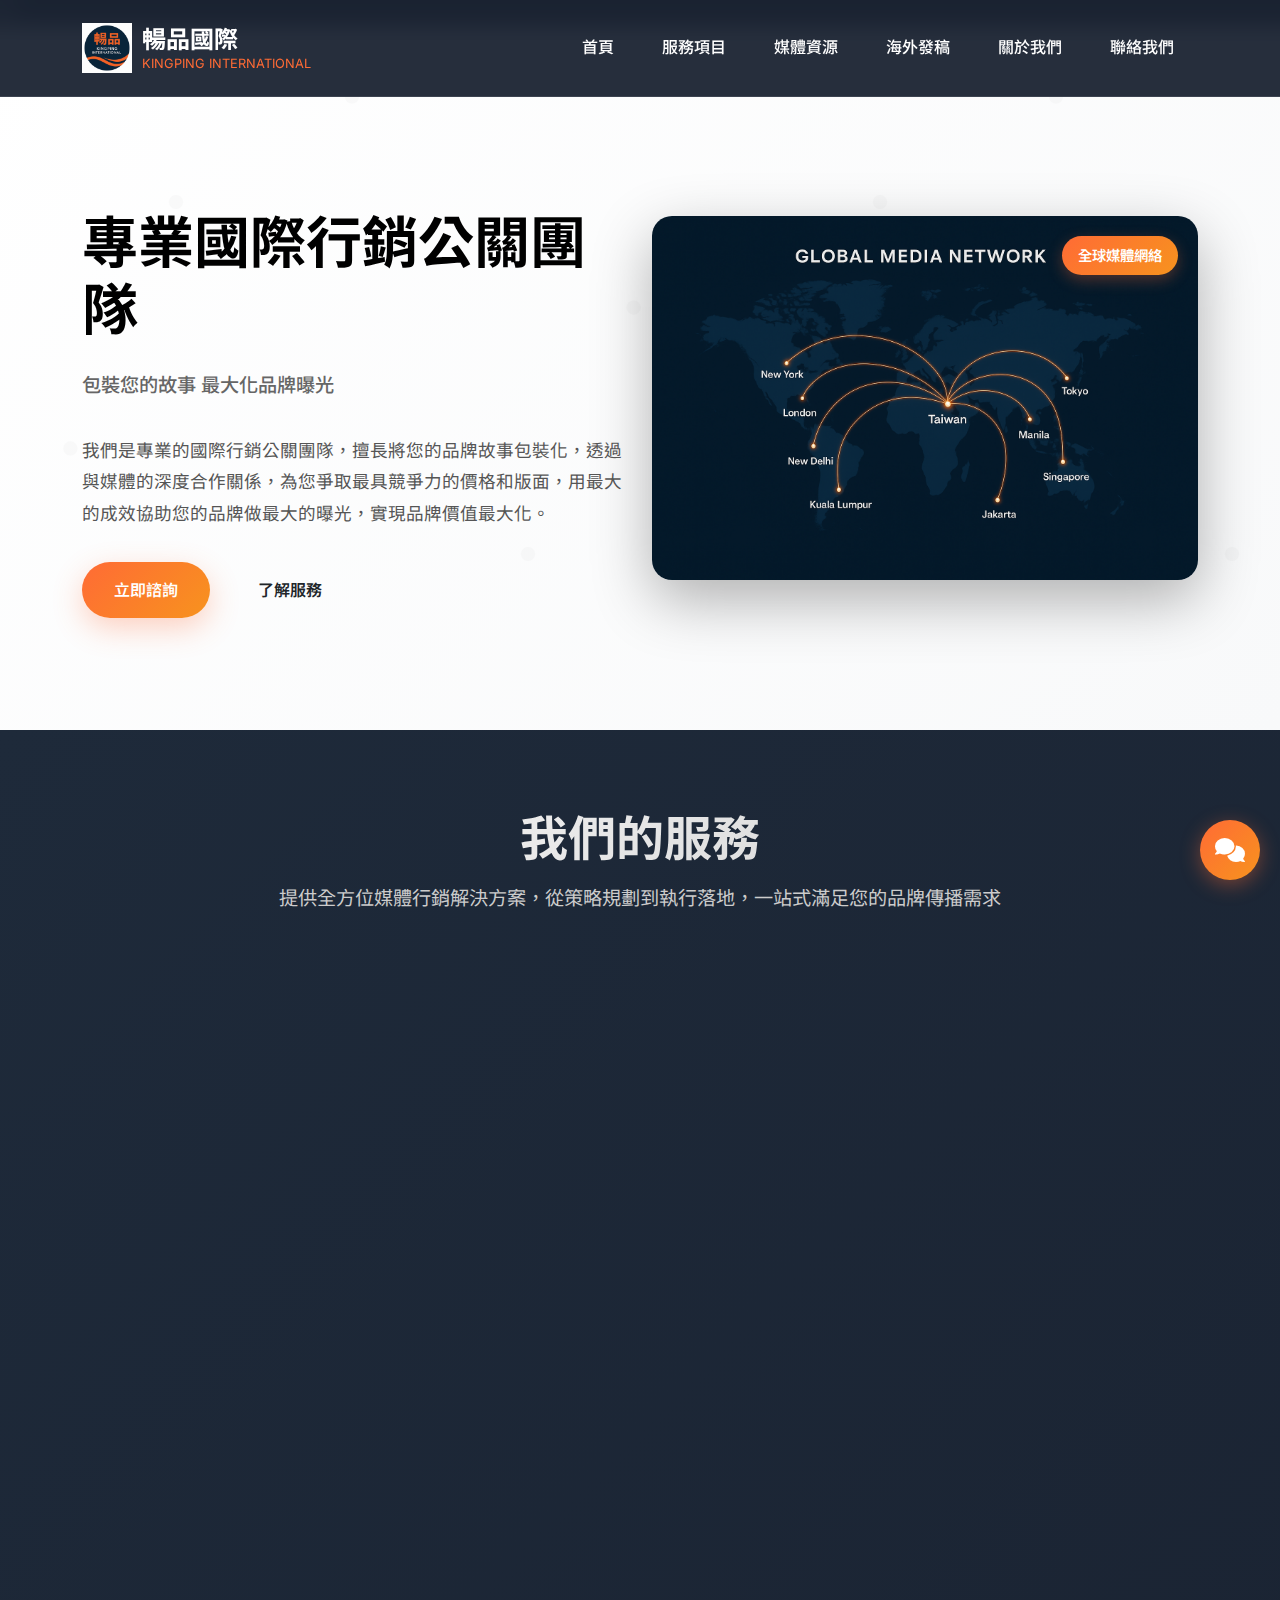
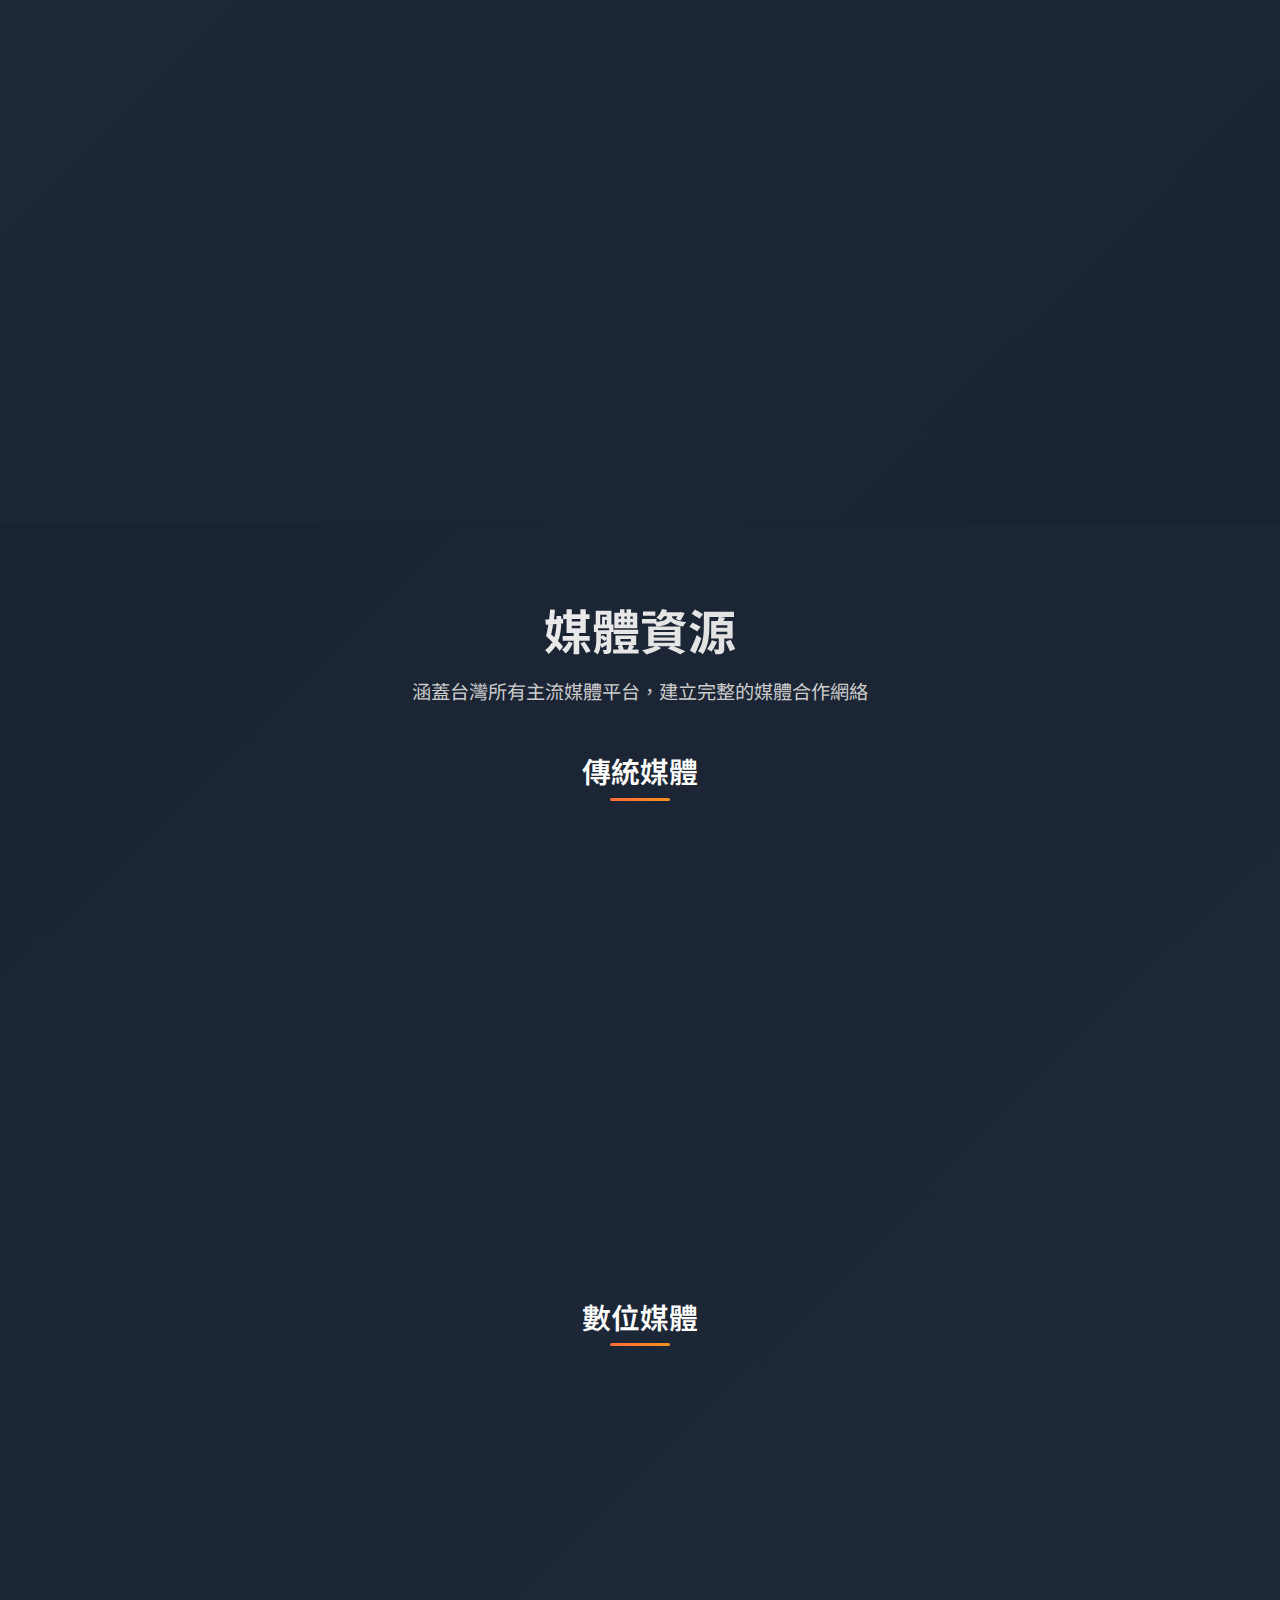
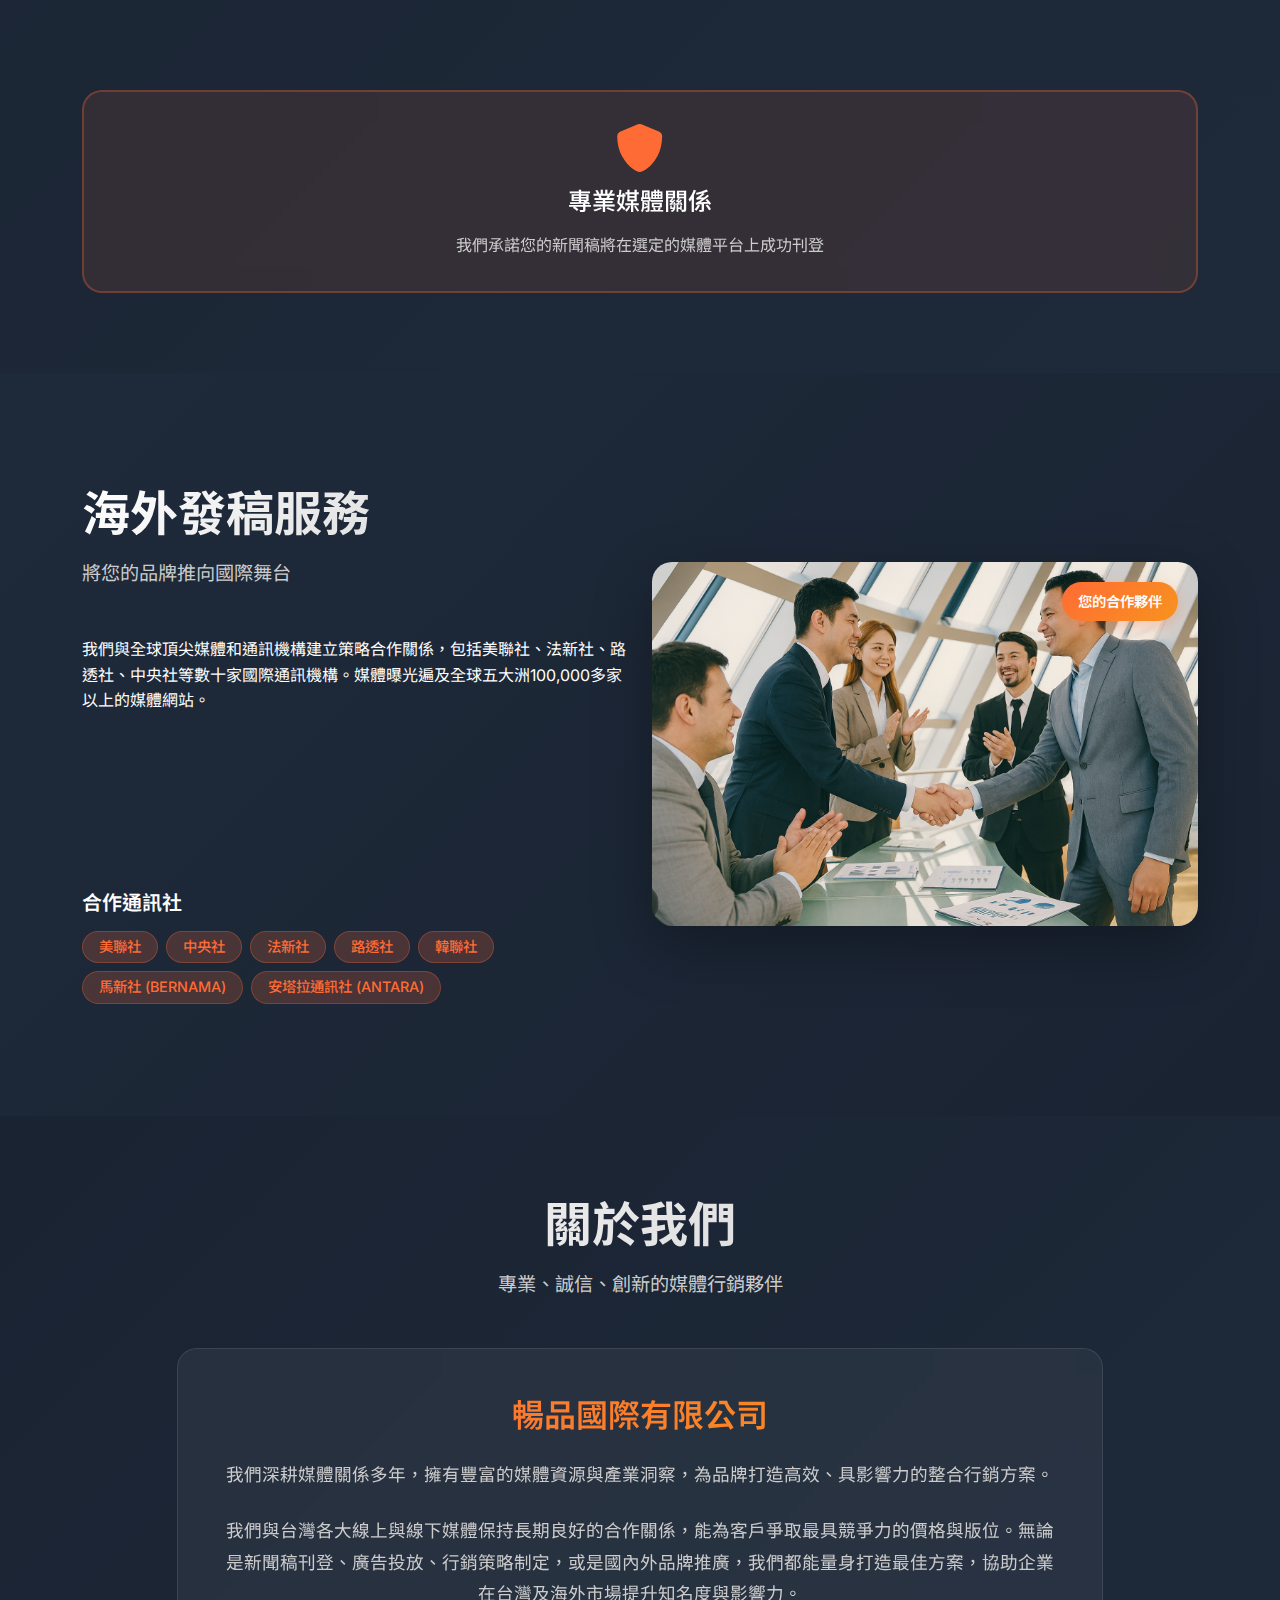
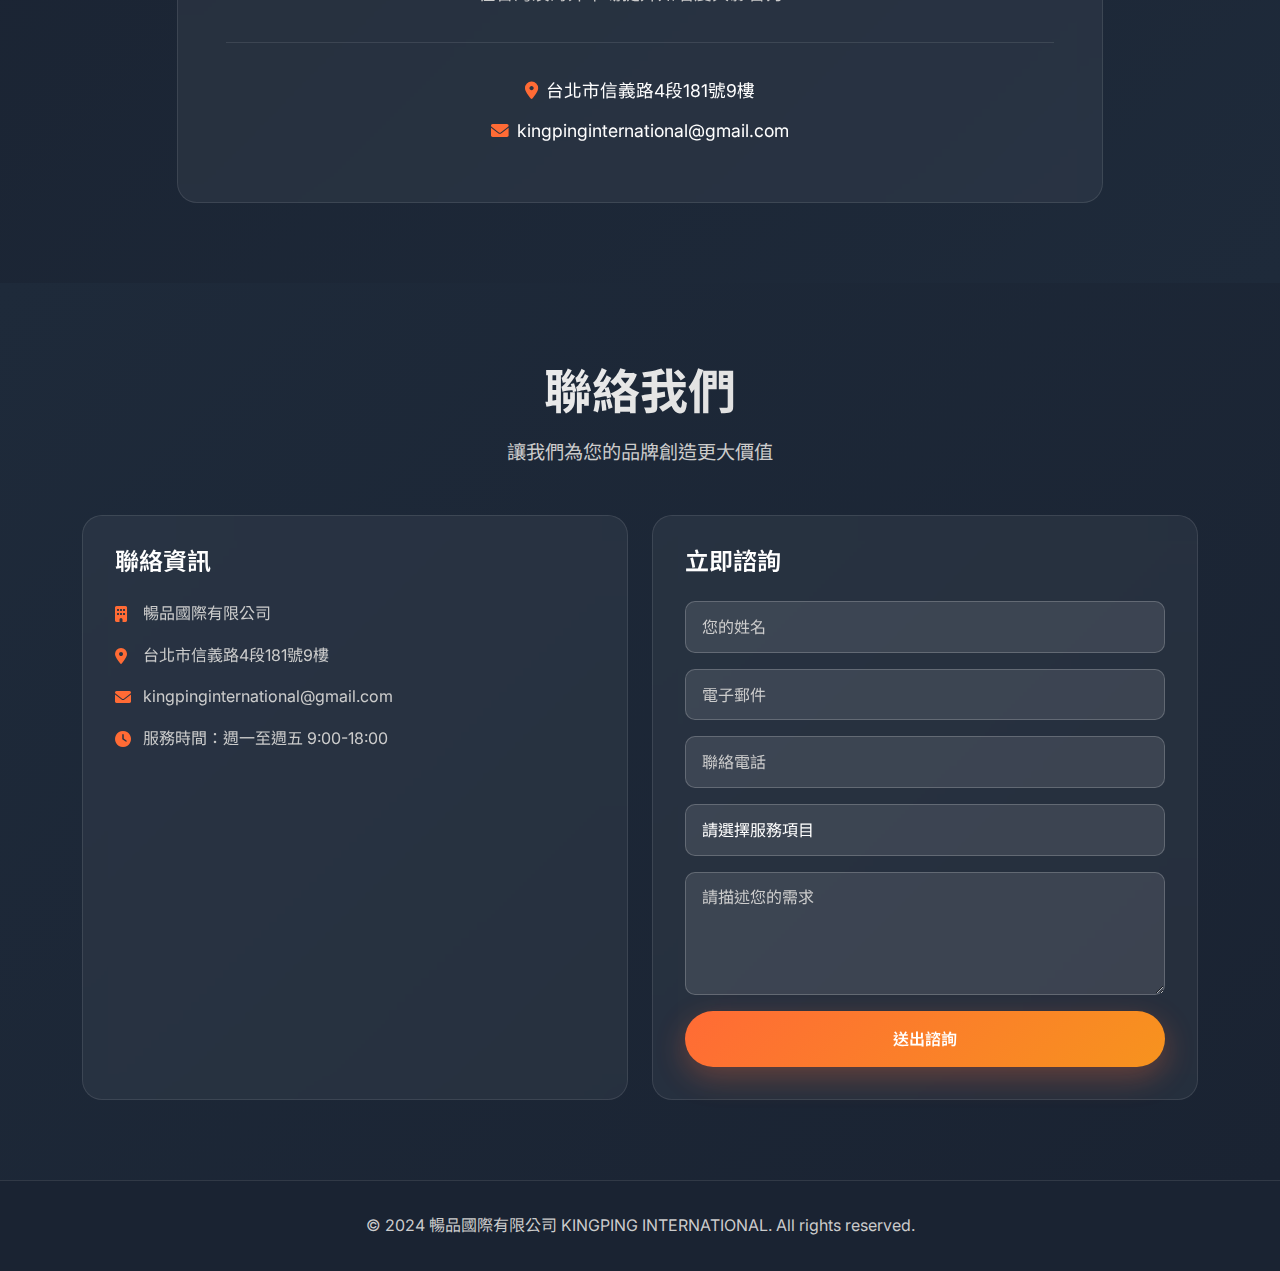
<file: index.html>
<!DOCTYPE html>
<html lang="zh-TW">
<head>
    <meta charset="UTF-8">
    <meta name="viewport" content="width=device-width, initial-scale=1.0">
    <title>暢品國際有限公司 - 您的媒體曝光專家</title>
    <link href="https://cdn.jsdelivr.net/npm/bootstrap@5.3.0/dist/css/bootstrap.min.css" rel="stylesheet">
    <link href="https://cdnjs.cloudflare.com/ajax/libs/font-awesome/6.0.0/css/all.min.css" rel="stylesheet">
    <link href="https://fonts.googleapis.com/css2?family=Inter:wght@300;400;500;600;700&family=Noto+Sans+TC:wght@300;400;500;600;700&display=swap" rel="stylesheet">
    <link rel="stylesheet" href="styles.css">
</head>
<body>
    <!-- Navigation -->
    <nav class="navbar navbar-expand-lg fixed-top">
        <div class="container">
   			<a class="navbar-brand d-flex align-items-center" href="#home">
				<img src="images/logo.jpg" alt="Logo" style="height: 50px; margin-right: 10px;">
				<div>
				暢品國際 <br><span class="brand-en">KINGPING INTERNATIONAL</span>
				</div>
			</a>
            <button class="navbar-toggler" type="button" data-bs-toggle="collapse" data-bs-target="#navbarNav">
                <span class="navbar-toggler-icon"></span>
            </button>
            <div class="collapse navbar-collapse" id="navbarNav">
                <ul class="navbar-nav ms-auto">
                    <li class="nav-item"><a class="nav-link" href="#home">首頁</a></li>
                    <li class="nav-item"><a class="nav-link" href="#services">服務項目</a></li>
                    <li class="nav-item"><a class="nav-link" href="#media">媒體資源</a></li>
                    <li class="nav-item"><a class="nav-link" href="#global">海外發稿</a></li>
                    <li class="nav-item"><a class="nav-link" href="#about">關於我們</a></li>
                    <li class="nav-item"><a class="nav-link" href="#contact">聯絡我們</a></li>
                </ul>
            </div>
        </div>
    </nav>

    <!-- Hero Section -->
    <section class="hero-section">
        <div class="container">
            <div class="row align-items-center">
                <div class="col-lg-6">
                    <div class="hero-content">
                        <h1 class="hero-title">
                            專業國際行銷公關團隊
                        </h1>
                        <h2 class="hero-subtitle">
                            包裝您的故事 最大化品牌曝光
                        </h2>
                        <p class="hero-description">
                            我們是專業的國際行銷公關團隊，擅長將您的品牌故事包裝化，透過與媒體的深度合作關係，為您爭取最具競爭力的價格和版面，用最大的成效協助您的品牌做最大的曝光，實現品牌價值最大化。
                        </p>
                        <div class="hero-buttons">
                            <a href="#contact" class="btn btn-primary">立即諮詢</a>
                            <a href="#services" class="btn btn-outline">了解服務</a>
                        </div>
                    </div>
                </div>
                <div class="col-lg-6">
                    <div class="hero-image">
                        <img src="images/global-map-hero-updated.png" alt="全球媒體網絡地圖" class="img-fluid">
                        <div class="floating-badge">全球媒體網絡</div>
                    </div>
                </div>
            </div>
        </div>
    </section>

    <!-- Services Section -->
    <section id="services" class="section services-section">
        <div class="container">
            <div class="row">
                <div class="col-12 text-center">
                    <h2 class="section-title">我們的服務</h2>
                    <p class="section-subtitle">提供全方位媒體行銷解決方案，從策略規劃到執行落地，一站式滿足您的品牌傳播需求</p>
                </div>
            </div>
            <div class="row">
                <div class="col-lg-4 col-md-6 mb-4">
                    <div class="service-card">
                        <div class="service-icon">
                            <i class="fas fa-chart-line"></i>
                        </div>
                        <h4 class="service-title">市場諮詢</h4>
                        <p class="service-description">深度分析市場趨勢與競爭環境，為您制定最適合的媒體策略，確保投資效益最大化。我們的專業團隊將為您提供詳細的市場洞察報告。</p>
                    </div>
                </div>
                <div class="col-lg-4 col-md-6 mb-4">
                    <div class="service-card">
                        <div class="service-icon">
                            <i class="fas fa-bullseye"></i>
                        </div>
                        <h4 class="service-title">媒體策略</h4>
                        <p class="service-description">根據品牌特性和目標受眾，規劃精準的媒體投放策略。從傳統媒體到數位平台，我們為您量身打造最佳的媒體組合方案。</p>
                    </div>
                </div>
                <div class="col-lg-4 col-md-6 mb-4">
                    <div class="service-card">
                        <div class="service-icon">
                            <i class="fas fa-calendar-alt"></i>
                        </div>
                        <h4 class="service-title">媒體規劃</h4>
                        <p class="service-description">制定詳細的媒體投放時程表，確保最佳曝光時機。我們會根據您的預算和目標，規劃最有效的媒體投放排程與預算配置。</p>
                    </div>
                </div>
                <div class="col-lg-4 col-md-6 mb-4">
                    <div class="service-card">
                        <div class="service-icon">
                            <i class="fas fa-edit"></i>
                        </div>
                        <h4 class="service-title">稿件完成</h4>
                        <p class="service-description">專業編輯團隊為您撰寫高品質新聞稿和宣傳內容。從內容策劃到文案撰寫，我們確保每一篇稿件都能精準傳達您的品牌訊息。</p>
                    </div>
                </div>
                <div class="col-lg-4 col-md-6 mb-4">
                    <div class="service-card">
                        <div class="service-icon">
                            <i class="fas fa-handshake"></i>
                        </div>
                        <h4 class="service-title">媒體購買</h4>
                        <p class="service-description">運用豐富的媒體關係，為您爭取最優惠的廣告版面價格。我們與各大媒體保持良好合作關係，能為您談判到最具競爭力的價格。</p>
                    </div>
                </div>
                <div class="col-lg-4 col-md-6 mb-4">
                    <div class="service-card">
                        <div class="service-icon">
                            <i class="fas fa-rocket"></i>
                        </div>
                        <h4 class="service-title">媒體投放</h4>
                        <p class="service-description">精準執行媒體投放計畫，確保廣告準時上線。我們提供即時監控服務，隨時追蹤投放效果，並根據數據進行優化調整。</p>
                    </div>
                </div>
                <div class="col-lg-4 col-md-6 mb-4">
                    <div class="service-card">
                        <div class="service-icon">
                            <i class="fas fa-chart-bar"></i>
                        </div>
                        <h4 class="service-title">曝光報告</h4>
                        <p class="service-description">提供詳細的曝光數據分析報告，讓您清楚了解投資成效。我們會定期提供專業的效果評估報告，並提出優化建議。</p>
                    </div>
                </div>
                <div class="col-lg-4 col-md-6 mb-4">
                    <div class="service-card">
                        <div class="service-icon">
                            <i class="fas fa-puzzle-piece"></i>
                        </div>
                        <h4 class="service-title">行銷策略整合</h4>
                        <p class="service-description">整合線上線下行銷資源，打造全方位品牌推廣策略。從傳統媒體到數位行銷，我們為您建構完整的品牌傳播生態系統。</p>
                    </div>
                </div>
                <div class="col-lg-4 col-md-6 mb-4">
                    <div class="service-card">
                        <div class="service-icon">
                            <i class="fas fa-users"></i>
                        </div>
                        <h4 class="service-title">Social Media & KOL 合作</h4>
                        <p class="service-description">社群媒體經營與意見領袖合作，擴大品牌影響力與觸及率。我們擁有豐富的KOL資源網絡，能為您媒合最適合的意見領袖，透過社群平台放大品牌聲量，創造話題討論度，提升品牌知名度與好感度。</p>
                    </div>
                </div>
            </div>
        </div>
    </section>

    <!-- Media Resources Section -->
    <section id="media" class="section media-section">
        <div class="container">
            <div class="row">
                <div class="col-12 text-center">
                    <h2 class="section-title">媒體資源</h2>
                    <p class="section-subtitle">涵蓋台灣所有主流媒體平台，建立完整的媒體合作網絡</p>
                </div>
            </div>

            <!-- Media Categories -->
            <div class="media-category">
                <h3 class="category-title">傳統媒體</h3>
                <div class="media-logos-row">
                    <div class="media-logo-item">
                        <img src="images/CTN.png" alt="中國時報" class="media-logo">
                        <div class="media-name">中國時報</div>
                    </div>
                    <div class="media-logo-item">
                        <img src="images/Biz_D.png" alt="工商時報" class="media-logo">
                        <div class="media-name">工商時報</div>
                    </div>
                    <div class="media-logo-item">
                        <img src="images/Eco_D.jpg" alt="經濟日報" class="media-logo">
                        <div class="media-name">經濟日報</div>
                    </div>
                    <div class="media-logo-item">
                        <img src="images/UDN.png" alt="聯合報" class="media-logo">
                        <div class="media-name">聯合報</div>
                    </div>
                    <div class="media-logo-item">
                        <img src="images/SKY_M.png" alt="天下雜誌" class="media-logo">
                        <div class="media-name">天下雜誌</div>
                    </div>
                    <div class="media-logo-item">
                        <img src="images/NEXT_T.jpg" alt="壹電視" class="media-logo">
                        <div class="media-name">壹電視</div>
                    </div>
                    <div class="media-logo-item">
                        <img src="images/TAN_R.png" alt="新唐人" class="media-logo">
                        <div class="media-name">新唐人</div>
                    </div>
                    <div class="media-logo-item">
                        <img src="images/DIG_T.webp" alt="數位時代" class="media-logo">
                        <div class="media-name">數位時代</div>
                    </div>
                    <div class="media-logo-item">
                        <img src="images/SAN_T.jpg" alt="三立電視" class="media-logo">
                        <div class="media-name">三立電視</div>
                    </div>
                    <div class="media-logo-item">
                        <img src="images/FEI_N.png" alt="非凡電視" class="media-logo">
                        <div class="media-name">非凡電視</div>
                    </div>
                    <div class="media-logo-item">
                        <img src="images/DON_N.jpg" alt="東森新聞" class="media-logo">
                        <div class="media-name">東森新聞</div>
                    </div>
                    <div class="media-logo-item">
                        <img src="images/TVBS.jpg" alt="TVBS" class="media-logo">
                        <div class="media-name">TVBS</div>
                    </div>
                    <div class="media-logo-item">
                        <img src="images/LIN_T.png" alt="LINE新聞" class="media-logo">
                        <div class="media-name">LINE 新聞</div>
                    </div>

                    <div class="media-logo-item">
                        <img src="images/CTWANT.png" alt="CTWANT" class="media-logo">
                        <div class="media-name">CTWANT</div>
                    </div>
                    <div class="media-logo-item">
                        <img src="images/MIN_T.jpg" alt="民視" class="media-logo">
                        <div class="media-name">民視</div>
                    </div>
                    <div class="media-logo-item">
                        <img src="images/Biz_W.png" alt="商業周刊" class="media-logo">
                        <div class="media-name">商業周刊</div>
                    </div>
                    <div class="media-logo-item">
                        <img src="images/Far_S.jpg" alt="遠見雜誌" class="media-logo">
                        <div class="media-name">遠見雜誌</div>
                    </div>
                    <div class="media-logo-item">
                        <img src="images/ELLE.png" alt="ELLE" class="media-logo">
                        <div class="media-name">ELLE</div>
                    </div>
                    <div class="media-logo-item">
                        <img src="images/Harper's_Bazaar_Logo.jpg" alt="Harper's Bazaar" class="media-logo">
                        <div class="media-name">Harper's Bazaar</div>
                    </div>
                    <div class="media-logo-item">
                        <img src="images/ARCH.png" alt="ARCH雅趣" class="media-logo">
                        <div class="media-name">ARCH雅趣</div>
                    </div>
                </div>
            </div>

            <div class="media-category">
                <h3 class="category-title">數位媒體</h3>
                <div class="media-logos-row">
                    <div class="media-logo-item">
                        <img src="images/ETToady_logo.svg.png" alt="ETtoday新聞雲" class="media-logo">
                        <div class="media-name">ETtoday新聞雲</div>
                    </div>
                    <div class="media-logo-item">
                        <img src="images/Key_R.png" alt="關鍵評論網" class="media-logo">
                        <div class="media-name">關鍵評論網</div>
                    </div>
                    <div class="media-logo-item">
                        <img src="images/yahoo.jpg" alt="Yahoo新聞" class="media-logo">
                        <div class="media-name">Yahoo新聞</div>
                    </div>
                    <div class="media-logo-item">
                        <img src="images/linetoday.jpeg" alt="LINE TODAY" class="media-logo">
                        <div class="media-name">LINE TODAY</div>
                    </div>
                    <div class="media-logo-item">
                        <img src="images/NEW_N.png" alt="妞新聞" class="media-logo">
                        <div class="media-name">妞新聞</div>
                    </div>
                    <div class="media-logo-item">
                        <img src="images/beauty.png" alt="Beauty美人圈" class="media-logo">
                        <div class="media-name">Beauty美人圈</div>
                    </div>
                    <div class="media-logo-item">
                        <img src="images/DIGITIMES.png" alt="DIGITIMES" class="media-logo">
                        <div class="media-name">DIGITIMES</div>
                    </div>
                    <div class="media-logo-item">
                        <img src="images/ithome.png" alt="iThome" class="media-logo">
                        <div class="media-name">iThome</div>
                    </div>
                    <div class="media-logo-item">
                        <img src="images/technews.webp" alt="科技新報" class="media-logo">
                        <div class="media-name">科技新報</div>
                    </div>
                    <div class="media-logo-item">
                        <img src="images/INSIDE.png" alt="INSIDE" class="media-logo">
                        <div class="media-name">INSIDE</div>
                    </div>
                    <div class="media-logo-item">
                        <img src="images/New_E.png" alt="新電子" class="media-logo">
                        <div class="media-name">新電子</div>
                    </div>
                    <div class="media-logo-item">
                        <img src="images/mobile01.jpg" alt="Mobile01" class="media-logo">
                        <div class="media-name">Mobile01</div>
                    </div>
                </div>
            </div>

            <!-- Guarantee Badge -->
            <div class="guarantee-badge">
                <i class="fas fa-shield-alt"></i>
                <h4>專業媒體關係</h4>
                <p>我們承諾您的新聞稿將在選定的媒體平台上成功刊登</p>
            </div>
        </div>
    </section>

    <!-- Global Section -->
    <section id="global" class="section global-section">
        <div class="container">
            <div class="row align-items-center">
                <div class="col-lg-6">
                    <div class="global-content">
                        <h2 class="section-title text-start">海外發稿服務</h2>
                        <p class="section-subtitle text-start">將您的品牌推向國際舞台</p>
                        <p>我們與全球頂尖媒體和通訊機構建立策略合作關係，包括美聯社、法新社、路透社、中央社等數十家國際通訊機構。媒體曝光遍及全球五大洲100,000多家以上的媒體網站。</p>
                        
                        <div class="global-stats">
                            <div class="row">
                                <div class="col-6">
                                    <div class="stat-item">
                                        <h4>100,000+</h4>
                                        <p>媒體網站</p>
                                    </div>
                                </div>
                                <div class="col-6">
                                    <div class="stat-item">
                                        <h4>5大洲</h4>
                                        <p>全球覆蓋</p>
                                    </div>
                                </div>
                            </div>
                        </div>

                        <div class="agencies-list">
                            <h5>合作通訊社</h5>
                            <div class="agencies-tags">
                                <span class="badge">美聯社</span>
                                <span class="badge">中央社</span>
                                <span class="badge">法新社</span>
                                <span class="badge">路透社</span>
                                <span class="badge">韓聯社</span>
                                <span class="badge">馬新社 (BERNAMA)</span>
                                <span class="badge">安塔拉通訊社 (ANTARA)</span>
                            </div>
                        </div>
                    </div>
                </div>
                <div class="col-lg-6">
                    <div class="global-image">
                        <img src="images/Group-people.png" alt="合作無間的夥伴關係" class="img-fluid">
                        <div class="floating-badge">您的合作夥伴</div>
                    </div>
                </div>
            </div>
        </div>
    </section>

    <!-- About Section -->
    <section id="about" class="section about-section">
        <div class="container">
            <div class="row">
                <div class="col-12 text-center">
                    <h2 class="section-title">關於我們</h2>
                    <p class="section-subtitle">專業、誠信、創新的媒體行銷夥伴</p>
                </div>
            </div>
            <div class="row justify-content-center">
                <div class="col-lg-10">
                    <div class="about-content">
                        <h3>暢品國際有限公司</h3>
                        <p>我們深耕媒體關係多年，擁有豐富的媒體資源與產業洞察，為品牌打造高效、具影響力的整合行銷方案。</p>
                        <p>我們與台灣各大線上與線下媒體保持長期良好的合作關係，能為客戶爭取最具競爭力的價格與版位。無論是新聞稿刊登、廣告投放、行銷策略制定，或是國內外品牌推廣，我們都能量身打造最佳方案，協助企業在台灣及海外市場提升知名度與影響力。</p>
                        <div class="contact-info-simple">
                            <p><i class="fas fa-map-marker-alt"></i> 台北市信義路4段181號9樓</p>
                            <p><i class="fas fa-envelope"></i> kingpinginternational@gmail.com</p>
                        </div>
                    </div>
                </div>
            </div>
        </div>
    </section>

    <!-- Contact Section -->
    <section id="contact" class="section contact-section">
        <div class="container">
            <div class="row">
                <div class="col-12 text-center">
                    <h2 class="section-title">聯絡我們</h2>
                    <p class="section-subtitle">讓我們為您的品牌創造更大價值</p>
                </div>
            </div>
            <div class="row">
                <div class="col-lg-6">
                    <div class="contact-info">
                        <h4>聯絡資訊</h4>
                        <p><i class="fas fa-building"></i> 暢品國際有限公司</p>
                        <p><i class="fas fa-map-marker-alt"></i> 台北市信義路4段181號9樓</p>
                        <p><i class="fas fa-envelope"></i> kingpinginternational@gmail.com</p>
                        <p><i class="fas fa-clock"></i> 服務時間：週一至週五 9:00-18:00</p>
                    </div>
                </div>
                <div class="col-lg-6">
                    <div class="contact-form">
                        <h4>立即諮詢</h4>
                        <form id="contactForm">
                            <div class="mb-3">
                                <input type="text" class="form-control" placeholder="您的姓名" required>
                            </div>
                            <div class="mb-3">
                                <input type="email" class="form-control" placeholder="電子郵件" required>
                            </div>
                            <div class="mb-3">
                                <input type="tel" class="form-control" placeholder="聯絡電話">
                            </div>
                            <div class="mb-3">
                                <select class="form-select">
                                    <option value="">請選擇服務項目</option>
                                    <option value="market-consulting">市場諮詢</option>
                                    <option value="media-strategy">媒體策略</option>
                                    <option value="media-planning">媒體規劃</option>
                                    <option value="content-creation">稿件完成</option>
                                    <option value="media-buying">媒體購買</option>
                                    <option value="media-placement">媒體投放</option>
                                    <option value="exposure-report">曝光報告</option>
                                    <option value="marketing-integration">行銷策略整合</option>
                                    <option value="advertising">廣告投放</option>
                                    <option value="social-kol">Social Media & KOL 合作</option>
                                    <option value="global-pr">海外發稿服務</option>
                                </select>
                            </div>
                            <div class="mb-3">
                                <textarea class="form-control" rows="4" placeholder="請描述您的需求"></textarea>
                            </div>
                            <button type="submit" class="btn btn-primary w-100">送出諮詢</button>
                        </form>
                    </div>
                </div>
            </div>
        </div>
    </section>

    <!-- Footer -->
    <footer class="footer">
        <div class="container">
            <div class="text-center">
                <p>&copy; 2024 暢品國際有限公司 KINGPING INTERNATIONAL. All rights reserved.</p>
            </div>
        </div>
    </footer>

    <!-- Chatbot -->
    <div id="chatbot-container">
        <div class="chatbot-toggle" onclick="toggleChatbot()">
            <i class="fas fa-comments"></i>
        </div>
        <div class="chatbot-window" id="chatbotWindow">
            <div class="chatbot-header">
                <h6>🌟 小暢助手</h6>
                <button onclick="toggleChatbot()" style="background: none; border: none; color: white; font-size: 1.2rem;">&times;</button>
            </div>
            <div class="chatbot-messages" id="chatbotMessages">
                <div class="message bot-message">
                    <div class="message-content">
                        您好！我是小暢助手 😊<br><br>
                        很高興為您服務！我可以協助您了解：<br>
                        📋 我們的服務項目<br>
                        📰 媒體資源介紹<br>
                        🌍 海外發稿服務<br>
                        💼 公司相關資訊<br><br>
                        請問有什麼可以幫助您的嗎？ ✨
                    </div>
                </div>
            </div>
            <div class="chatbot-input">
                <div class="input-group">
                    <input type="text" class="form-control" id="chatbotInput" placeholder="輸入您的問題...">
                    <button class="btn btn-primary" onclick="sendMessage()">
                        <i class="fas fa-paper-plane"></i>
                    </button>
                </div>
            </div>
        </div>
    </div>

    <script src="https://cdn.jsdelivr.net/npm/bootstrap@5.3.0/dist/js/bootstrap.bundle.min.js"></script>
    <script src="script.js"></script>
</body>
</html>
</file>
<file: styles.css>
/* Reset and Base Styles */
* {
    margin: 0;
    padding: 0;
    box-sizing: border-box;
}

body {
    font-family: 'Inter', 'Noto Sans TC', sans-serif;
    line-height: 1.6;
    color: #ffffff;
    background-color: #1a2332;
    overflow-x: hidden;
}

/* Navigation */
.navbar {
    background: rgba(26, 35, 50, 0.95);
    backdrop-filter: blur(10px);
    border-bottom: 1px solid rgba(255, 255, 255, 0.1);
    padding: 1rem 0;
    transition: all 0.3s ease;
}

.navbar-brand {
    font-weight: 700;
    font-size: 1.5rem;
    color: #ffffff !important;
    text-decoration: none;
}

.brand-en {
    font-size: 0.8rem;
    color: #ff6b35;
    font-weight: 400;
    display: block;
    margin-top: -5px;
}

.nav-link {
    color: #ffffff !important;
    font-weight: 500;
    margin: 0 1rem;
    transition: color 0.3s ease;
    position: relative;
}

.nav-link:hover {
    color: #ff6b35 !important;
}

.nav-link::after {
    content: '';
    position: absolute;
    width: 0;
    height: 2px;
    bottom: -5px;
    left: 50%;
    background: linear-gradient(45deg, #ff6b35, #f7931e);
    transition: all 0.3s ease;
    transform: translateX(-50%);
}

.nav-link:hover::after {
    width: 100%;
}

/* Hero Section */
.hero-section {
    background: linear-gradient(135deg, #ffffff 0%, #f8f9fa 100%);
    position: relative;
    overflow: hidden;
    padding: 120px 0 80px;
}

.hero-section::before {
    content: '';
    position: absolute;
    top: 0;
    left: 0;
    right: 0;
    bottom: 0;
    background: url('data:image/svg+xml,<svg xmlns="http://www.w3.org/2000/svg" viewBox="0 0 100 100"><defs><pattern id="grain" width="100" height="100" patternUnits="userSpaceOnUse"><circle cx="25" cy="25" r="1" fill="%23000000" opacity="0.02"/><circle cx="75" cy="75" r="1" fill="%23000000" opacity="0.02"/><circle cx="50" cy="10" r="1" fill="%23000000" opacity="0.02"/><circle cx="10" cy="60" r="1" fill="%23000000" opacity="0.02"/><circle cx="90" cy="40" r="1" fill="%23000000" opacity="0.02"/></pattern></defs><rect width="100" height="100" fill="url(%23grain)"/></svg>');
    pointer-events: none;
}

.hero-content {
    position: relative;
    z-index: 2;
    padding: 2rem 0;
}

.hero-title {
    font-size: 3.5rem;
    font-weight: 700;
    line-height: 1.2;
    margin-bottom: 1.5rem;
    margin-top: 2rem;
    color: #000000;
    z-index: 10;
    position: relative;
}
.hero-subtitle {
    font-size: 1.2rem;
    color: #666666;
    margin-bottom: 2rem;
    line-height: 1.8;
}

.hero-description {
    font-size: 1.1rem;
    color: #555555;
    margin-bottom: 2rem;
    line-height: 1.8;
}

.hero-buttons {
    display: flex;
    gap: 1rem;
    flex-wrap: wrap;
}

.hero-image {
    position: relative;
    text-align: center;
}

.hero-image img {
    max-width: 100%;
    height: auto;
    border-radius: 15px;
    box-shadow: 0 20px 40px rgba(0, 0, 0, 0.3);
    transition: transform 0.3s ease;
}

.hero-image img:hover {
    transform: scale(1.02);
}

.floating-badge {
    position: absolute;
    top: 20px;
    right: 20px;
    background: linear-gradient(135deg, #ff6b35, #f7931e);
    color: white;
    padding: 8px 16px;
    border-radius: 20px;
    font-size: 0.9rem;
    font-weight: 600;
    box-shadow: 0 4px 15px rgba(255, 107, 53, 0.3);
    animation: float 3s ease-in-out infinite;
}

@keyframes float {
    0%, 100% { transform: translateY(0px); }
    50% { transform: translateY(-10px); }
}

.btn {
    padding: 1rem 2rem;
    border-radius: 50px;
    font-weight: 600;
    text-decoration: none;
    transition: all 0.3s ease;
    border: none;
    cursor: pointer;
    display: inline-flex;
    align-items: center;
    justify-content: center;
    position: relative;
    overflow: hidden;
}

.btn-primary {
    background: linear-gradient(135deg, #ff6b35 0%, #f7931e 100%);
    color: #ffffff;
    box-shadow: 0 10px 30px rgba(255, 107, 53, 0.3);
}

.btn-primary:hover {
    transform: translateY(-2px);
    box-shadow: 0 15px 40px rgba(255, 107, 53, 0.4);
    color: #ffffff;
}

.btn-outline-light {
    background: transparent;
    color: #ffffff;
    border: 2px solid #ffffff;
}

.btn-outline-light:hover {
    background: #ffffff;
    color: #000000;
    transform: translateY(-2px);
}

.hero-image {
    position: relative;
    text-align: center;
}

.hero-image img {
    max-width: 100%;
    height: auto;
    border-radius: 20px;
    box-shadow: 0 20px 60px rgba(0, 0, 0, 0.3);
}

.floating-badge {
    position: absolute;
    top: 20px;
    right: 20px;
    background: linear-gradient(135deg, #ff6b35 0%, #f7931e 100%);
    color: #ffffff;
    padding: 0.5rem 1rem;
    border-radius: 25px;
    font-size: 0.9rem;
    font-weight: 600;
    box-shadow: 0 5px 15px rgba(255, 107, 53, 0.3);
    animation: float 3s ease-in-out infinite;
}

@keyframes float {
    0%, 100% { transform: translateY(0px); }
    50% { transform: translateY(-10px); }
}

.hero-stats {
    background: rgba(255, 255, 255, 0.05);
    backdrop-filter: blur(10px);
    border-top: 1px solid rgba(255, 255, 255, 0.1);
    padding: 2rem 0;
    margin-top: 4rem;
}

.stat-item {
    padding: 1rem;
}

.stat-item h3 {
    font-size: 2.5rem;
    font-weight: 700;
    background: linear-gradient(135deg, #ff6b35 0%, #f7931e 100%);
    -webkit-background-clip: text;
    -webkit-text-fill-color: transparent;
    background-clip: text;
    margin-bottom: 0.5rem;
}

.stat-item p {
    color: #cccccc;
    font-size: 1.1rem;
}

/* Section Styles */
.section {
    padding: 5rem 0;
    position: relative;
}

.section-title {
    font-size: 3rem;
    font-weight: 700;
    margin-bottom: 1rem;
    background: linear-gradient(135deg, #ffffff 0%, #cccccc 100%);
    -webkit-background-clip: text;
    -webkit-text-fill-color: transparent;
    background-clip: text;
}

.section-subtitle {
    font-size: 1.2rem;
    color: #cccccc;
    margin-bottom: 3rem;
}

/* Services Section */
.services-section {
    background: linear-gradient(135deg, #1e2a3a 0%, #1a2332 100%);
}

.service-card {
    background: rgba(255, 255, 255, 0.05);
    backdrop-filter: blur(10px);
    border: 1px solid rgba(255, 255, 255, 0.1);
    border-radius: 20px;
    padding: 2rem;
    height: 100%;
    transition: all 0.3s ease;
    position: relative;
    overflow: hidden;
}

.service-card::before {
    content: '';
    position: absolute;
    top: 0;
    left: 0;
    right: 0;
    height: 4px;
    background: linear-gradient(135deg, #ff6b35 0%, #f7931e 100%);
    transform: scaleX(0);
    transition: transform 0.3s ease;
}

.service-card:hover::before {
    transform: scaleX(1);
}

.service-card:hover {
    transform: translateY(-10px);
    box-shadow: 0 20px 40px rgba(255, 107, 53, 0.2);
    border-color: rgba(255, 107, 53, 0.3);
}

.service-icon {
    width: 60px;
    height: 60px;
    background: linear-gradient(135deg, #ff6b35 0%, #f7931e 100%);
    border-radius: 15px;
    display: flex;
    align-items: center;
    justify-content: center;
    margin-bottom: 1.5rem;
    font-size: 1.5rem;
    color: #ffffff;
}

.service-title {
    font-size: 1.5rem;
    font-weight: 600;
    margin-bottom: 1rem;
    color: #ffffff;
}

.service-description {
    color: #cccccc;
    margin-bottom: 1.5rem;
    line-height: 1.7;
}

.service-tags {
    display: flex;
    flex-wrap: wrap;
    gap: 0.5rem;
}

.service-tag {
    background: rgba(255, 107, 53, 0.2);
    color: #ff6b35;
    padding: 0.3rem 0.8rem;
    border-radius: 15px;
    font-size: 0.8rem;
    font-weight: 500;
    border: 1px solid rgba(255, 107, 53, 0.3);
}

/* Media Section */
.media-section {
    background: linear-gradient(135deg, #1a2332 0%, #1e2a3a 100%);
}

.media-category {
    margin-bottom: 3rem;
}

.category-title {
    font-size: 1.8rem;
    font-weight: 600;
    margin-bottom: 1.5rem;
    color: #ffffff;
    text-align: center;
    position: relative;
}

.category-title::after {
    content: '';
    position: absolute;
    bottom: -10px;
    left: 50%;
    transform: translateX(-50%);
    width: 60px;
    height: 3px;
    background: linear-gradient(135deg, #ff6b35 0%, #f7931e 100%);
    border-radius: 2px;
}

.media-logos-row {
    display: flex;
    flex-wrap: wrap;
    justify-content: center;
    gap: 2rem;
    align-items: center;
}

.media-logo-item {
    display: flex;
    flex-direction: column;
    align-items: center;
    text-align: center;
    transition: all 0.3s ease;
    padding: 1rem;
    border-radius: 15px;
    background: rgba(255, 255, 255, 0.03);
    border: 1px solid rgba(255, 255, 255, 0.1);
    min-width: 120px;
}

.media-logo-item:hover {
    transform: translateY(-5px);
    background: rgba(255, 255, 255, 0.08);
    border-color: rgba(255, 107, 53, 0.3);
}

.media-logo {
    width: 80px;
    height: 60px;
    object-fit: contain;
    margin-bottom: 0.5rem;
    filter: brightness(0.9);
    transition: filter 0.3s ease;
}

.media-logo-item:hover .media-logo {
    filter: brightness(1.1);
}

.media-name {
    font-size: 0.9rem;
    color: #cccccc;
    font-weight: 500;
}

.guarantee-badge {
    background: rgba(255, 107, 53, 0.1);
    border: 2px solid rgba(255, 107, 53, 0.3);
    border-radius: 20px;
    padding: 2rem;
    text-align: center;
    margin-top: 3rem;
    backdrop-filter: blur(10px);
}

.guarantee-badge i {
    font-size: 3rem;
    color: #ff6b35;
    margin-bottom: 1rem;
}

.guarantee-badge h4 {
    color: #ffffff;
    margin-bottom: 1rem;
}

.guarantee-badge p {
    color: #cccccc;
    margin: 0;
}

/* Global Section */
.global-section {
    background: linear-gradient(135deg, #1e2a3a 0%, #1a2332 100%);
}

.global-content {
    padding: 2rem 0;
}

.global-stats {
    margin: 2rem 0;
}

.agencies-list {
    margin-top: 2rem;
}

.agencies-list h5 {
    color: #ffffff;
    margin-bottom: 1rem;
    font-weight: 600;
}

.agencies-tags {
    display: flex;
    flex-wrap: wrap;
    gap: 0.5rem;
}

.badge {
    background: rgba(255, 107, 53, 0.2);
    color: #ff6b35;
    padding: 0.5rem 1rem;
    border-radius: 20px;
    font-size: 0.9rem;
    font-weight: 500;
    border: 1px solid rgba(255, 107, 53, 0.3);
}

.global-image {
    position: relative;
    text-align: center;
}

.global-image img {
    max-width: 100%;
    height: auto;
    border-radius: 20px;
    box-shadow: 0 20px 60px rgba(0, 0, 0, 0.3);
}

/* About Section */
.about-section {
    background: linear-gradient(135deg, #1a2332 0%, #1e2a3a 100%);
}

.about-content {
    background: rgba(255, 255, 255, 0.05);
    backdrop-filter: blur(10px);
    border: 1px solid rgba(255, 255, 255, 0.1);
    border-radius: 20px;
    padding: 3rem;
    text-align: center;
}

.about-content h3 {
    font-size: 2rem;
    font-weight: 600;
    margin-bottom: 1.5rem;
    background: linear-gradient(135deg, #ff6b35 0%, #f7931e 100%);
    -webkit-background-clip: text;
    -webkit-text-fill-color: transparent;
    background-clip: text;
}

.about-content p {
    color: #cccccc;
    line-height: 1.8;
    margin-bottom: 1.5rem;
    font-size: 1.1rem;
}

.contact-info-simple {
    margin-top: 2rem;
    padding-top: 2rem;
    border-top: 1px solid rgba(255, 255, 255, 0.1);
}

.contact-info-simple p {
    color: #ffffff;
    margin-bottom: 0.5rem;
    display: flex;
    align-items: center;
    justify-content: center;
    gap: 0.5rem;
}

.contact-info-simple i {
    color: #ff6b35;
}

/* Contact Section */
.contact-section {
    background: linear-gradient(135deg, #1e2a3a 0%, #1a2332 100%);
}

.contact-info {
    background: rgba(255, 255, 255, 0.05);
    backdrop-filter: blur(10px);
    border: 1px solid rgba(255, 255, 255, 0.1);
    border-radius: 20px;
    padding: 2rem;
    height: 100%;
}

.contact-info h4 {
    color: #ffffff;
    margin-bottom: 1.5rem;
    font-weight: 600;
}

.contact-info p {
    color: #cccccc;
    margin-bottom: 1rem;
    display: flex;
    align-items: center;
    gap: 0.5rem;
}

.contact-info i {
    color: #ff6b35;
    width: 20px;
}

.contact-form {
    background: rgba(255, 255, 255, 0.05);
    backdrop-filter: blur(10px);
    border: 1px solid rgba(255, 255, 255, 0.1);
    border-radius: 20px;
    padding: 2rem;
}

.contact-form h4 {
    color: #ffffff;
    margin-bottom: 1.5rem;
    font-weight: 600;
}

.form-control, .form-select {
    background: rgba(255, 255, 255, 0.1);
    border: 1px solid rgba(255, 255, 255, 0.2);
    border-radius: 10px;
    color: #ffffff;
    padding: 0.8rem 1rem;
}

.form-control:focus, .form-select:focus {
    background: rgba(255, 255, 255, 0.15);
    border-color: #ff6b35;
    box-shadow: 0 0 0 0.2rem rgba(255, 107, 53, 0.25);
    color: #ffffff;
}

.form-control::placeholder {
    color: #cccccc;
}

.form-select option {
    background: #000000;
    color: #ffffff;
}

/* Footer */
.footer {
    background: #1a2332;
    border-top: 1px solid rgba(255, 255, 255, 0.1);
    padding: 2rem 0;
    text-align: center;
}

.footer p {
    color: #cccccc;
    margin: 0;
}

/* Chatbot */
#chatbot-container {
    position: fixed;
    bottom: 20px;
    right: 20px;
    z-index: 1000;
}

.chatbot-toggle {
    width: 60px;
    height: 60px;
    background: linear-gradient(135deg, #ff6b35 0%, #f7931e 100%);
    border-radius: 50%;
    display: flex;
    align-items: center;
    justify-content: center;
    cursor: pointer;
    box-shadow: 0 5px 20px rgba(255, 107, 53, 0.4);
    transition: all 0.3s ease;
    color: #ffffff;
    font-size: 1.5rem;
}

.chatbot-toggle:hover {
    transform: scale(1.1);
    box-shadow: 0 8px 25px rgba(255, 107, 53, 0.6);
}

.chatbot-window {
    position: absolute;
    bottom: 80px;
    right: 0;
    width: 350px;
    height: 500px;
    background: rgba(0, 0, 0, 0.95);
    backdrop-filter: blur(20px);
    border: 1px solid rgba(255, 255, 255, 0.1);
    border-radius: 20px;
    display: none;
    flex-direction: column;
    overflow: hidden;
    box-shadow: 0 20px 60px rgba(0, 0, 0, 0.5);
}

.chatbot-header {
    background: linear-gradient(135deg, #ff6b35 0%, #f7931e 100%);
    padding: 1rem;
    display: flex;
    justify-content: space-between;
    align-items: center;
    color: #ffffff;
}

.chatbot-header h6 {
    margin: 0;
    font-weight: 600;
}

.chatbot-messages {
    flex: 1;
    padding: 1rem;
    overflow-y: auto;
    display: flex;
    flex-direction: column;
    gap: 1rem;
}

.message {
    max-width: 80%;
    word-wrap: break-word;
}

.bot-message {
    align-self: flex-start;
}

.user-message {
    align-self: flex-end;
}

.message-content {
    padding: 0.8rem 1rem;
    border-radius: 15px;
    font-size: 0.9rem;
    line-height: 1.4;
}

.bot-message .message-content {
    background: rgba(255, 107, 53, 0.2);
    color: #ffffff;
    border: 1px solid rgba(255, 107, 53, 0.3);
}

.user-message .message-content {
    background: rgba(255, 255, 255, 0.1);
    color: #ffffff;
    border: 1px solid rgba(255, 255, 255, 0.2);
}

.chatbot-input {
    padding: 1rem;
    border-top: 1px solid rgba(255, 255, 255, 0.1);
}

.chatbot-input .form-control {
    background: rgba(255, 255, 255, 0.1);
    border: 1px solid rgba(255, 255, 255, 0.2);
    color: #ffffff;
}

.chatbot-input .btn {
    background: linear-gradient(135deg, #ff6b35 0%, #f7931e 100%);
    border: none;
    color: #ffffff;
}

/* Responsive Design */
@media (max-width: 768px) {
    .hero-title {
        font-size: 2.5rem;
    }
    
    .section-title {
        font-size: 2rem;
    }
    
    .hero-buttons {
        justify-content: center;
    }
    
    .media-logos-row {
        gap: 1rem;
    }
    
    .media-logo-item {
        min-width: 100px;
    }
    
    .media-logo {
        width: 60px;
        height: 45px;
    }
    
    .chatbot-window {
        width: 300px;
        height: 400px;
    }
    
    .stat-item h3 {
        font-size: 2rem;
    }
    
    .service-card {
        margin-bottom: 2rem;
    }
}

@media (max-width: 576px) {
    .hero-title {
        font-size: 2rem;
    }
    
    .hero-subtitle {
        font-size: 1rem;
    }
    
    .section {
        padding: 3rem 0;
    }
    
    .about-content, .contact-info, .contact-form {
        padding: 1.5rem;
    }
    
    .chatbot-window {
        width: 280px;
        right: -10px;
    }
}

/* Smooth Scrolling */
html {
    scroll-behavior: smooth;
}

/* Loading Animation */
@keyframes fadeInUp {
    from {
        opacity: 0;
        transform: translateY(30px);
    }
    to {
        opacity: 1;
        transform: translateY(0);
    }
}

.service-card, .media-logo-item {
    animation: fadeInUp 0.6s ease-out;
}

/* Custom Scrollbar */
::-webkit-scrollbar {
    width: 8px;
}

::-webkit-scrollbar-track {
    background: rgba(255, 255, 255, 0.1);
}

::-webkit-scrollbar-thumb {
    background: linear-gradient(135deg, #ff6b35 0%, #f7931e 100%);
    border-radius: 4px;
}

::-webkit-scrollbar-thumb:hover {
    background: linear-gradient(135deg, #f7931e 0%, #ff6b35 100%);
}
</file>
